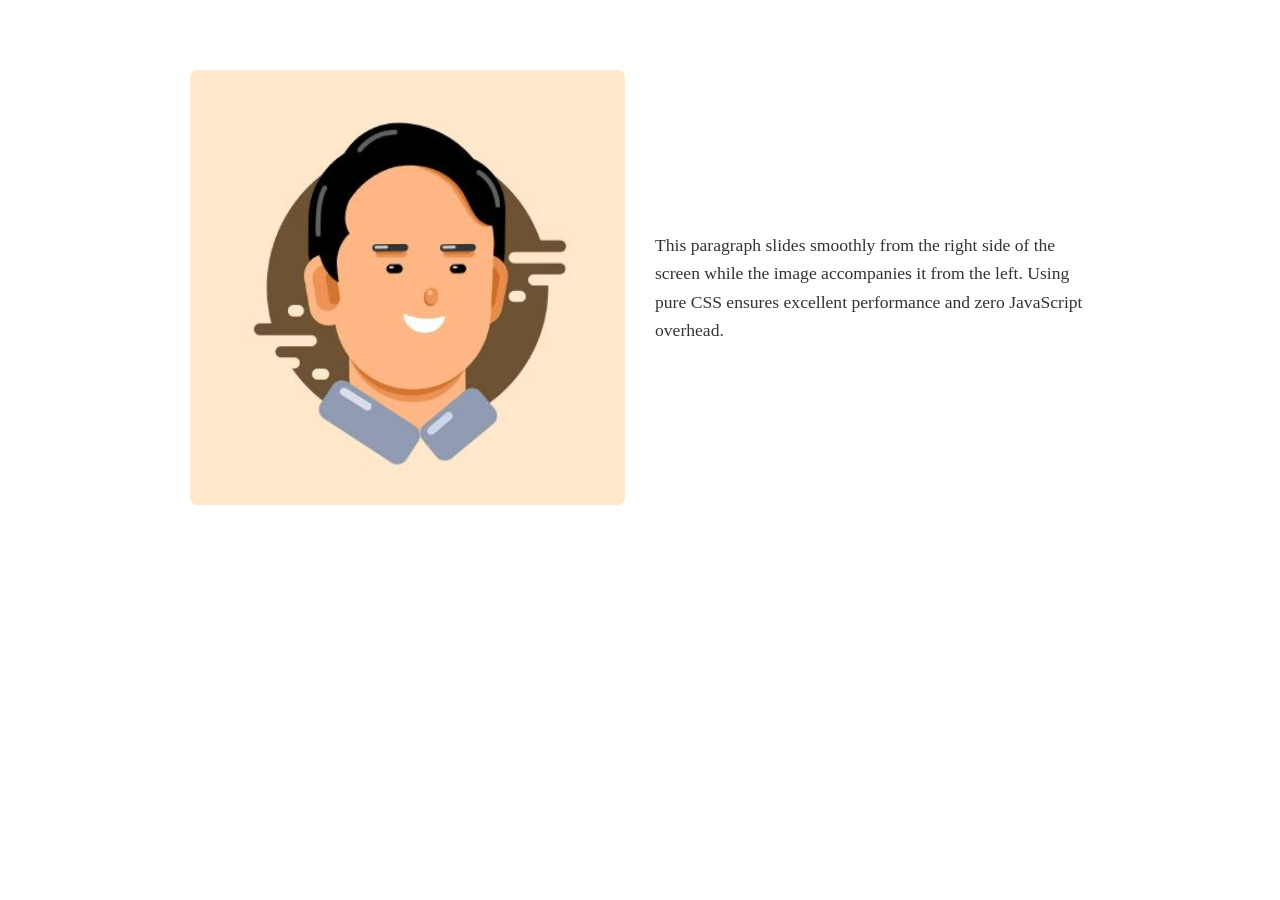
<file: sample.html>
<!DOCTYPE html>
<html lang="en">
<head>
    <meta charset="UTF-8">
    <meta name="viewport" content="width=device-width, initial-scale=1.0">
    <title>Document</title>
    <style>
        /* Container Setup */
        .animation-container {
        display: flex;
        align-items: center;
        gap: 30px;
        max-width: 900px;
        margin: 50px auto;
        padding: 20px;
        overflow-x: hidden; /* Prevents horizontal scrollbars during animation */
        }

        /* Image styling */
        .slide-left {
        width: 50%;
        height: auto;
        border-radius: 8px;
        /* Animation: name | duration | timing-function | fill-mode */
        animation: slideFromLeft 1.2s ease-out forwards;
        }

        /* Paragraph styling */
        .slide-right {
        width: 50%;
        font-size: 1.1rem;
        line-height: 1.6;
        color: #333;
        animation: slideFromRight 1.2s ease-out forwards;
        }

        /* --- KEYFRAMES --- */

        /* Left Side Slide-In (Image) */
        @keyframes slideFromLeft {
        0% {
            opacity: 0;
            transform: translateX(-100%); /* Start completely offscreen to the left */
        }
        100% {
            opacity: 1;
            transform: translateX(0); /* Settle at normal position */
        }
        }

        /* Right Side Slide-In (Paragraph) */
        @keyframes slideFromRight {
        0% {
            opacity: 0;
            transform: translateX(100%); /* Start completely offscreen to the right */
        }
        100% {
            opacity: 1;
            transform: translateX(0); /* Settle at normal position */
        }
        }

    </style>
</head>
<body>
    <div class="animation-container">
        <img src="./images/profile-new.jpg" alt="Sliding Visual" class="slide-left">
        <p class="slide-right">
            This paragraph slides smoothly from the right side of the screen while the image accompanies it from the left. 
            Using pure CSS ensures excellent performance and zero JavaScript overhead.
        </p>
    </div>

</body>
</html>
</file>
